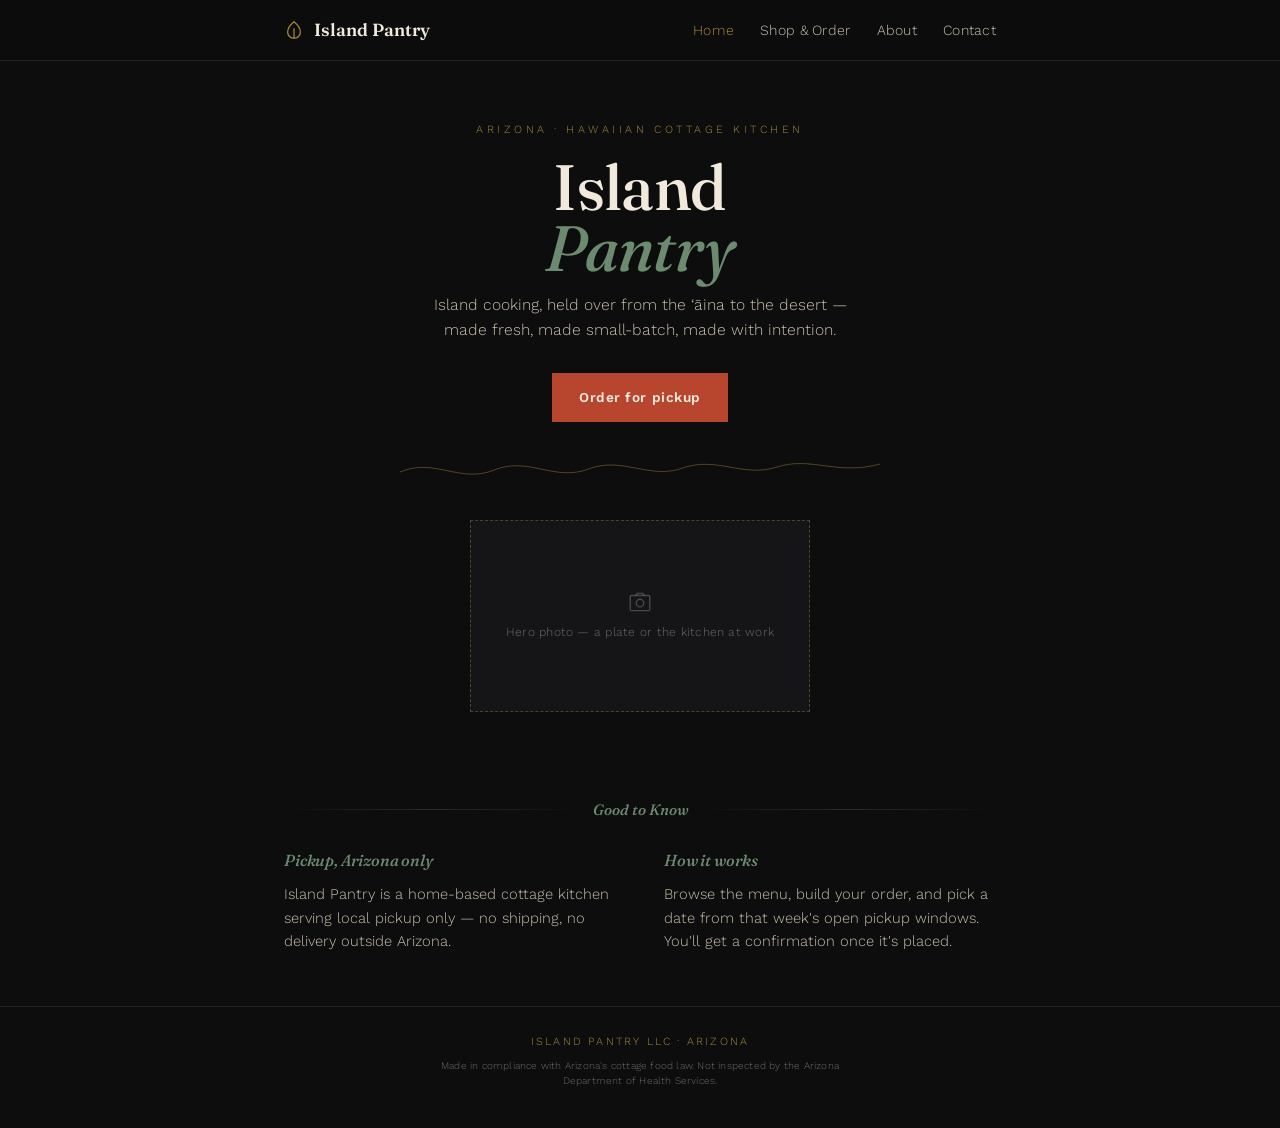
<file: index.html>
<!DOCTYPE html>
<html lang="en">
<head>
<meta charset="UTF-8">
<meta name="viewport" content="width=device-width, initial-scale=1.0">
<title>Island Pantry — Hawaiian Cottage Kitchen, Arizona</title>
<link rel="preconnect" href="https://fonts.googleapis.com">
<link rel="preconnect" href="https://fonts.gstatic.com" crossorigin>
<link href="https://fonts.googleapis.com/css2?family=Fraunces:ital,opsz,wght@0,9..144,400;0,9..144,500;0,9..144,600;1,9..144,500&family=Work+Sans:wght@300;400;500;600;700&display=swap" rel="stylesheet">
<link rel="stylesheet" href="/assets/style.css">
</head>
<body>

<div class="nav">
  <div class="wrap">
    <a class="brand" href="/">
      <svg width="20" height="20" viewBox="0 0 22 22" fill="none">
        <path d="M11 2C6 6 4 10 4 13.5C4 17.09 7.13 20 11 20C14.87 20 18 17.09 18 13.5C18 10 16 6 11 2Z" stroke="#a6873a" stroke-width="1.4"/>
        <path d="M11 20V9" stroke="#a6873a" stroke-width="1.4"/>
      </svg>
      Island Pantry
    </a>
    <div class="nav-links">
      <a href="/" class="current">Home</a>
      <a href="/shop.html">Shop &amp; Order</a>
      <a href="/about.html">About</a>
      <a href="/contact.html">Contact</a>
    </div>
  </div>
</div>

<header class="hero">
  <div class="wrap">
    <div class="eyebrow">Arizona · Hawaiian Cottage Kitchen</div>
    <h1>Island<br><em>Pantry</em></h1>
    <p class="lede">Island cooking, held over from the ‘āina to the desert — made fresh, made small-batch, made with intention.</p>
    <div class="actions">
      <a href="/shop.html" class="btn btn-primary">Order for pickup</a>
    </div>
    <svg class="contour" viewBox="0 0 560 34" preserveAspectRatio="none">
      <path d="M0,20 C40,5 70,32 110,18 C150,4 180,30 220,17 C260,4 290,28 330,16 C370,4 400,26 440,15 C480,4 510,24 560,12"
        fill="none" stroke="#a6873a" stroke-width="1" stroke-linecap="round" opacity="0.55"/>
    </svg>
    <div class="photo-slot photo-slot--hero">
      <svg width="26" height="26" viewBox="0 0 24 24" fill="none"><rect x="3" y="6" width="18" height="14" rx="1" stroke="currentColor" stroke-width="1.3"/><path d="M8 6l1.5-2h5L16 6" stroke="currentColor" stroke-width="1.3"/><circle cx="12" cy="13" r="3.5" stroke="currentColor" stroke-width="1.3"/></svg>
      <span>Hero photo — a plate or the kitchen at work</span>
    </div>
  </div>
</header>

<section>
  <div class="wrap">
    <div class="section-label"><span>Good to Know</span></div>
    <div class="two-col">
      <div>
        <h3>Pickup, Arizona only</h3>
        <p>Island Pantry is a home-based cottage kitchen serving local pickup only — no shipping, no delivery outside Arizona.</p>
      </div>
      <div>
        <h3>How it works</h3>
        <p>Browse the menu, build your order, and pick a date from that week's open pickup windows. You'll get a confirmation once it's placed.</p>
      </div>
    </div>
  </div>
</section>

<footer>
  <div class="wrap">
    <div class="handle">Island Pantry LLC · Arizona</div>
    <div class="legal">Made in compliance with Arizona's cottage food law. Not inspected by the Arizona Department of Health Services.</div>
  </div>
</footer>

</body>
</html>
</file>
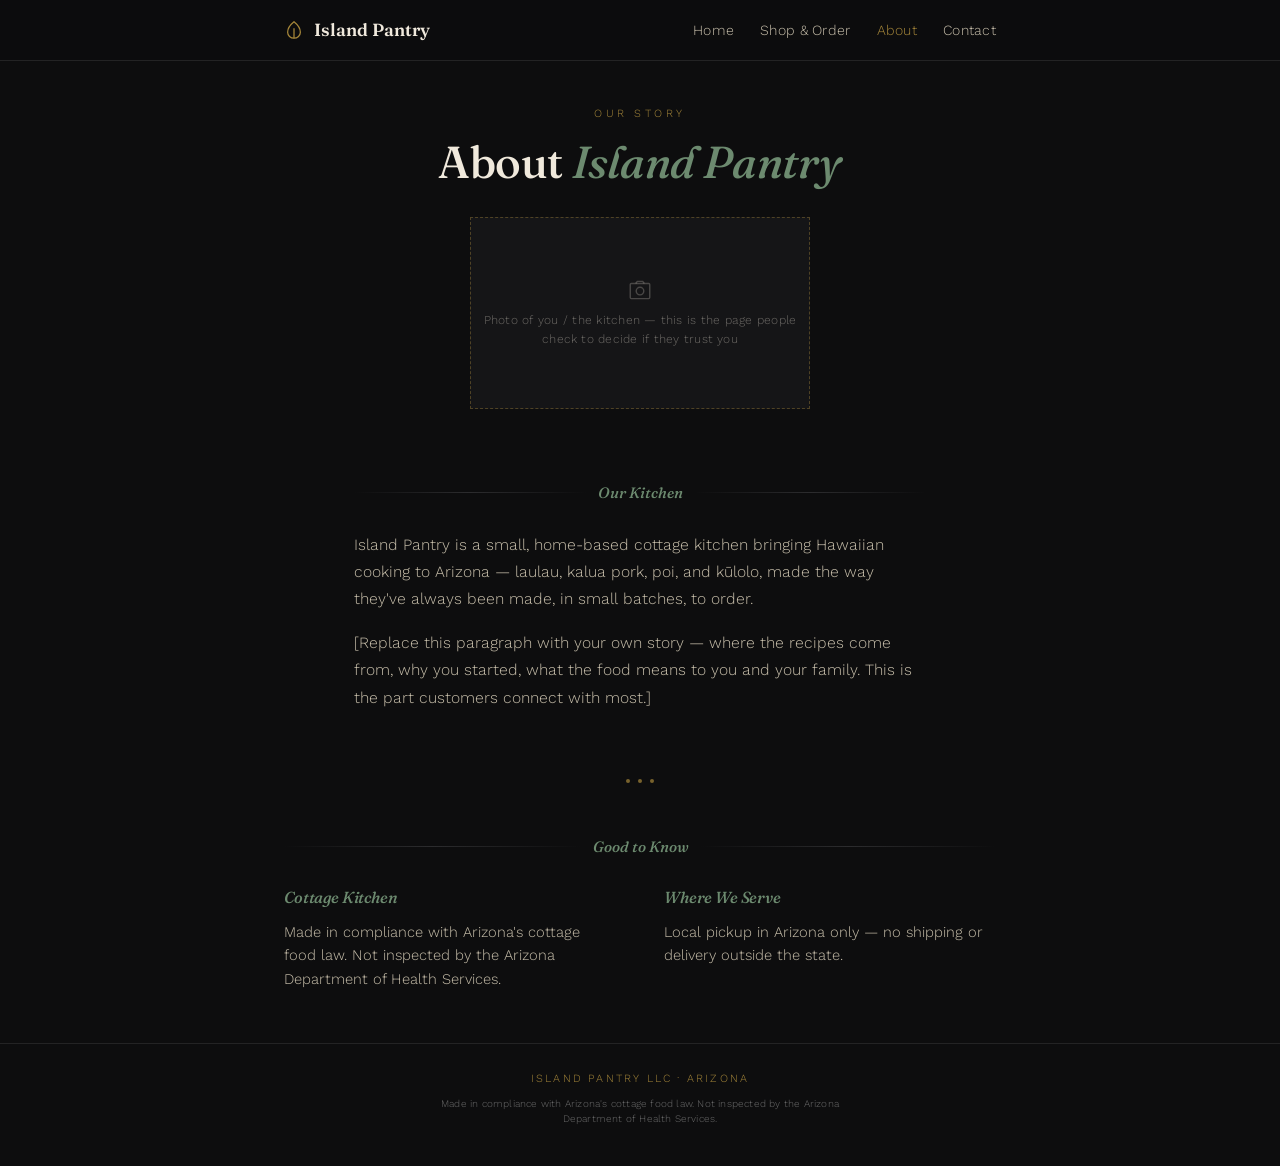
<file: about.html>
<!DOCTYPE html>
<html lang="en">
<head>
<meta charset="UTF-8">
<meta name="viewport" content="width=device-width, initial-scale=1.0">
<title>About — Island Pantry</title>
<link rel="preconnect" href="https://fonts.googleapis.com">
<link rel="preconnect" href="https://fonts.gstatic.com" crossorigin>
<link href="https://fonts.googleapis.com/css2?family=Fraunces:ital,opsz,wght@0,9..144,400;0,9..144,500;0,9..144,600;1,9..144,500&family=Work+Sans:wght@300;400;500;600;700&display=swap" rel="stylesheet">
<link rel="stylesheet" href="/assets/style.css">
</head>
<body>

<div class="nav">
  <div class="wrap">
    <a class="brand" href="/">
      <svg width="20" height="20" viewBox="0 0 22 22" fill="none">
        <path d="M11 2C6 6 4 10 4 13.5C4 17.09 7.13 20 11 20C14.87 20 18 17.09 18 13.5C18 10 16 6 11 2Z" stroke="#a6873a" stroke-width="1.4"/>
        <path d="M11 20V9" stroke="#a6873a" stroke-width="1.4"/>
      </svg>
      Island Pantry
    </a>
    <div class="nav-links">
      <a href="/">Home</a>
      <a href="/shop.html">Shop &amp; Order</a>
      <a href="/about.html" class="current">About</a>
      <a href="/contact.html">Contact</a>
    </div>
  </div>
</div>

<header class="hero" style="padding:44px 0 20px;">
  <div class="wrap">
    <div class="eyebrow">Our Story</div>
    <h1 style="font-size:clamp(2rem,6vw,2.8rem);">About <em>Island Pantry</em></h1>
    <div class="photo-slot photo-slot--hero">
      <svg width="26" height="26" viewBox="0 0 24 24" fill="none"><rect x="3" y="6" width="18" height="14" rx="1" stroke="currentColor" stroke-width="1.3"/><path d="M8 6l1.5-2h5L16 6" stroke="currentColor" stroke-width="1.3"/><circle cx="12" cy="13" r="3.5" stroke="currentColor" stroke-width="1.3"/></svg>
      <span>Photo of you / the kitchen — this is the page people check to decide if they trust you</span>
    </div>
  </div>
</header>

<section>
  <div class="wrap" style="max-width:620px;">
    <div class="section-label"><span>Our Kitchen</span></div>
    <p style="color:var(--cream-dim); font-size:0.98rem; line-height:1.75;">
      Island Pantry is a small, home-based cottage kitchen bringing Hawaiian cooking to Arizona — laulau, kalua pork, poi, and kūlolo, made the way they've always been made, in small batches, to order.
    </p>
    <p style="color:var(--cream-dim); font-size:0.98rem; line-height:1.75; margin-top:16px;">
      <em style="color:var(--cream-dim); font-style:normal;">[Replace this paragraph with your own story — where the recipes come from, why you started, what the food means to you and your family. This is the part customers connect with most.]</em>
    </p>
  </div>
</section>

<div class="wrap"><div class="divider-row"><span></span><span></span><span></span></div></div>

<section>
  <div class="wrap">
    <div class="section-label"><span>Good to Know</span></div>
    <div class="two-col">
      <div>
        <h3>Cottage Kitchen</h3>
        <p>Made in compliance with Arizona's cottage food law. Not inspected by the Arizona Department of Health Services.</p>
      </div>
      <div>
        <h3>Where We Serve</h3>
        <p>Local pickup in Arizona only — no shipping or delivery outside the state.</p>
      </div>
    </div>
  </div>
</section>

<footer>
  <div class="wrap">
    <div class="handle">Island Pantry LLC · Arizona</div>
    <div class="legal">Made in compliance with Arizona's cottage food law. Not inspected by the Arizona Department of Health Services.</div>
  </div>
</footer>

</body>
</html>
</file>
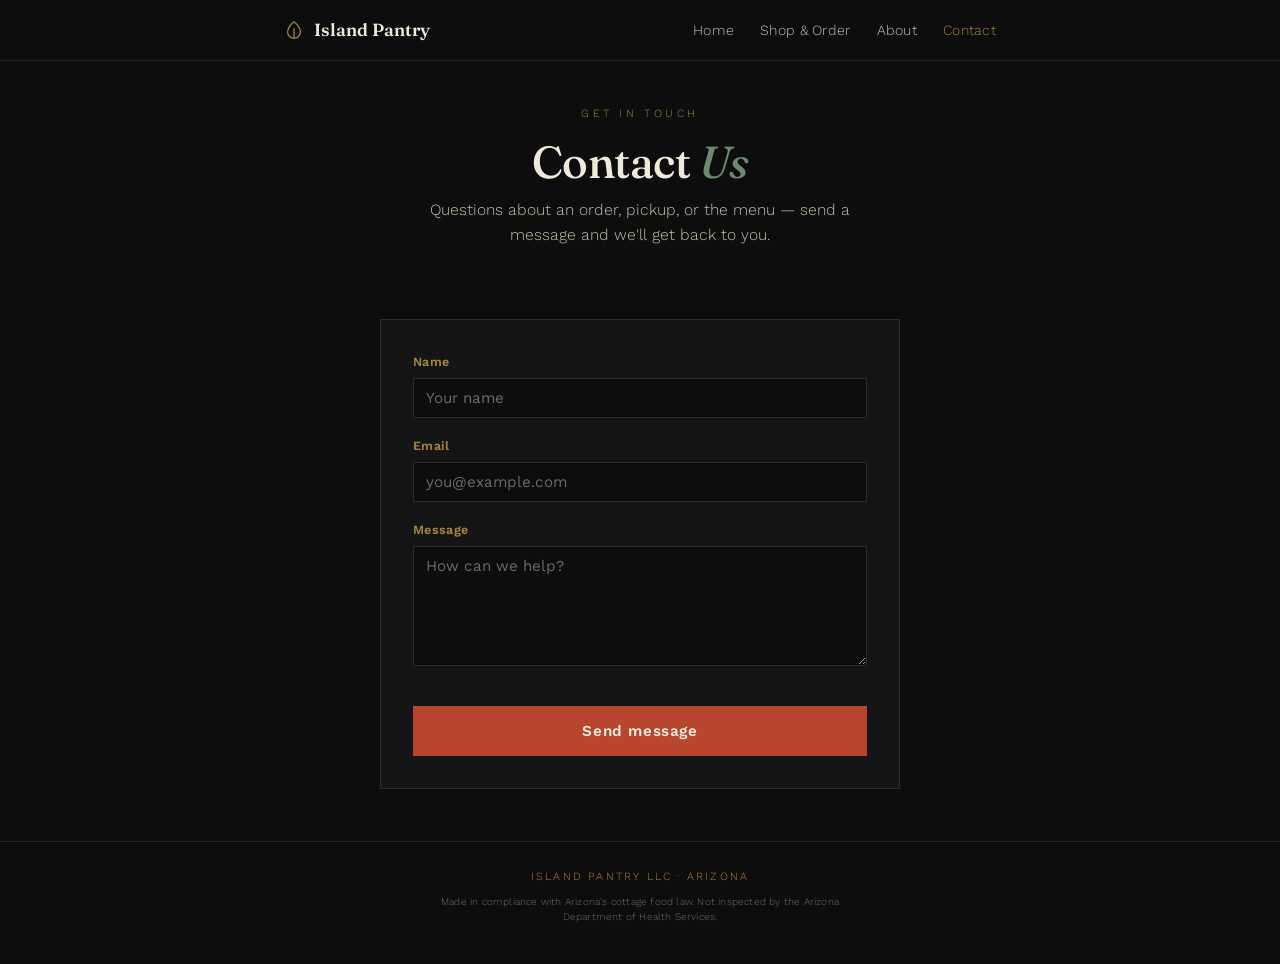
<file: contact.html>
<!DOCTYPE html>
<html lang="en">
<head>
<meta charset="UTF-8">
<meta name="viewport" content="width=device-width, initial-scale=1.0">
<title>Contact — Island Pantry</title>
<link rel="preconnect" href="https://fonts.googleapis.com">
<link rel="preconnect" href="https://fonts.gstatic.com" crossorigin>
<link href="https://fonts.googleapis.com/css2?family=Fraunces:ital,opsz,wght@0,9..144,400;0,9..144,500;0,9..144,600;1,9..144,500&family=Work+Sans:wght@300;400;500;600;700&display=swap" rel="stylesheet">
<link rel="stylesheet" href="/assets/style.css">
</head>
<body>

<div class="nav">
  <div class="wrap">
    <a class="brand" href="/">
      <svg width="20" height="20" viewBox="0 0 22 22" fill="none">
        <path d="M11 2C6 6 4 10 4 13.5C4 17.09 7.13 20 11 20C14.87 20 18 17.09 18 13.5C18 10 16 6 11 2Z" stroke="#a6873a" stroke-width="1.4"/>
        <path d="M11 20V9" stroke="#a6873a" stroke-width="1.4"/>
      </svg>
      Island Pantry
    </a>
    <div class="nav-links">
      <a href="/">Home</a>
      <a href="/shop.html">Shop &amp; Order</a>
      <a href="/about.html">About</a>
      <a href="/contact.html" class="current">Contact</a>
    </div>
  </div>
</div>

<header class="hero" style="padding:44px 0 20px;">
  <div class="wrap">
    <div class="eyebrow">Get In Touch</div>
    <h1 style="font-size:clamp(2rem,6vw,2.8rem);">Contact <em>Us</em></h1>
    <p class="lede">Questions about an order, pickup, or the menu — send a message and we'll get back to you.</p>
  </div>
</header>

<section>
  <div class="wrap">
    <form id="contactForm" name="contact" method="POST" data-netlify="true" netlify-honeypot="bot-field-contact" class="ticket" style="max-width:520px; margin:0 auto;">
      <input type="hidden" name="form-name" value="contact">
      <p style="position:absolute; left:-9999px;">
        <label>Don't fill this out if you're human: <input name="bot-field-contact"></label>
      </p>

      <div class="field-row">
        <div class="field">
          <label for="contactName">Name</label>
          <input type="text" id="contactName" name="name" placeholder="Your name" required>
        </div>
      </div>
      <div class="field-row">
        <div class="field">
          <label for="contactEmail">Email</label>
          <input type="email" id="contactEmail" name="email" placeholder="you@example.com" required>
        </div>
      </div>
      <div class="field-row">
        <div class="field">
          <label for="contactMessage">Message</label>
          <textarea id="contactMessage" name="message" placeholder="How can we help?" required style="min-height:120px;"></textarea>
        </div>
      </div>

      <button type="submit" class="btn btn-primary" id="contactSubmitBtn">Send message</button>
      <div id="contactMsg"></div>
    </form>
  </div>
</section>

<footer>
  <div class="wrap">
    <div class="handle">Island Pantry LLC · Arizona</div>
    <div class="legal">Made in compliance with Arizona's cottage food law. Not inspected by the Arizona Department of Health Services.</div>
  </div>
</footer>

<script>
  const cForm = document.getElementById('contactForm');
  const cMsg = document.getElementById('contactMsg');

  cForm.addEventListener('submit', function(e) {
    e.preventDefault();
    const btn = document.getElementById('contactSubmitBtn');
    btn.disabled = true;
    btn.textContent = 'Sending…';

    const encoded = new URLSearchParams(new FormData(cForm)).toString();

    fetch('/', {
      method: 'POST',
      headers: { 'Content-Type': 'application/x-www-form-urlencoded' },
      body: encoded,
    })
      .then(() => {
        cMsg.textContent = "Message sent — we'll get back to you soon.";
        cMsg.className = 'show';
        cForm.reset();
        btn.textContent = 'Send message';
        btn.disabled = false;
      })
      .catch(() => {
        cMsg.textContent = 'Something went wrong — please try again.';
        cMsg.className = 'show error';
        btn.textContent = 'Send message';
        btn.disabled = false;
      });
  });
</script>

</body>
</html>
</file>
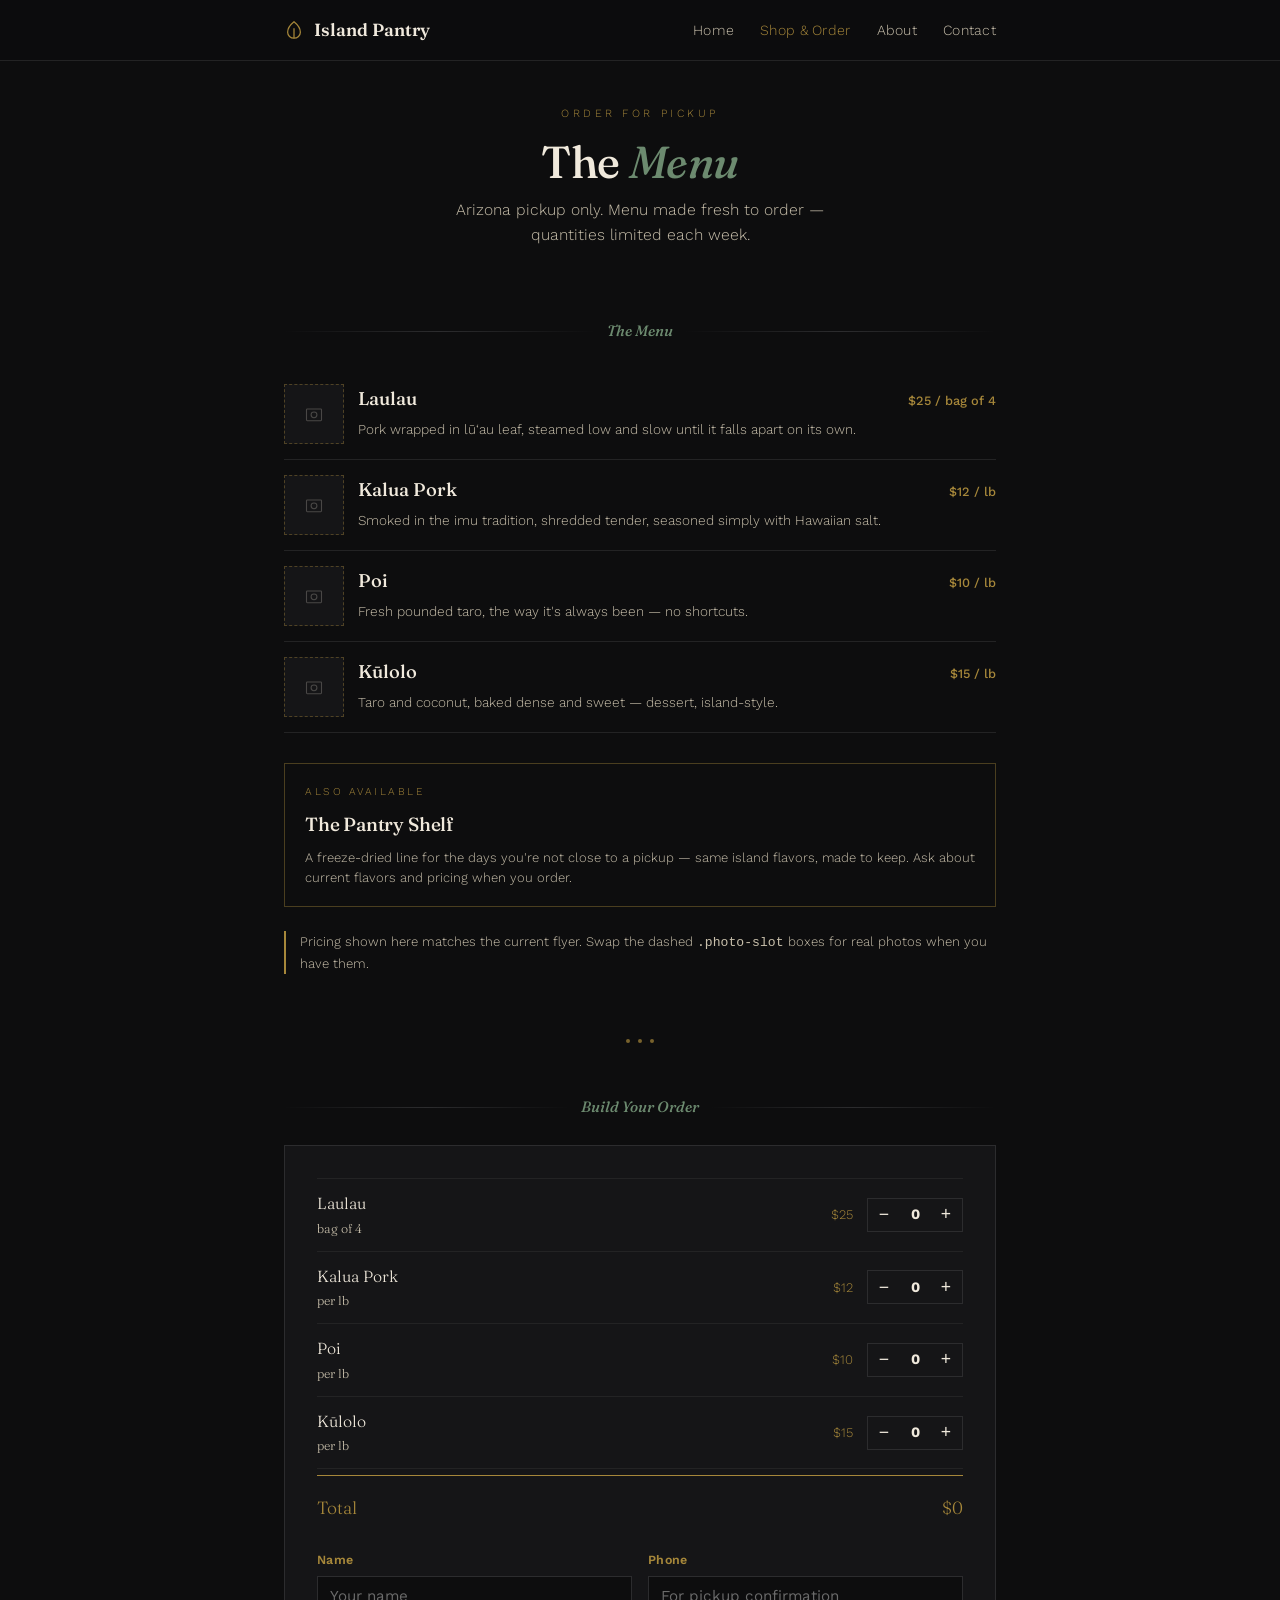
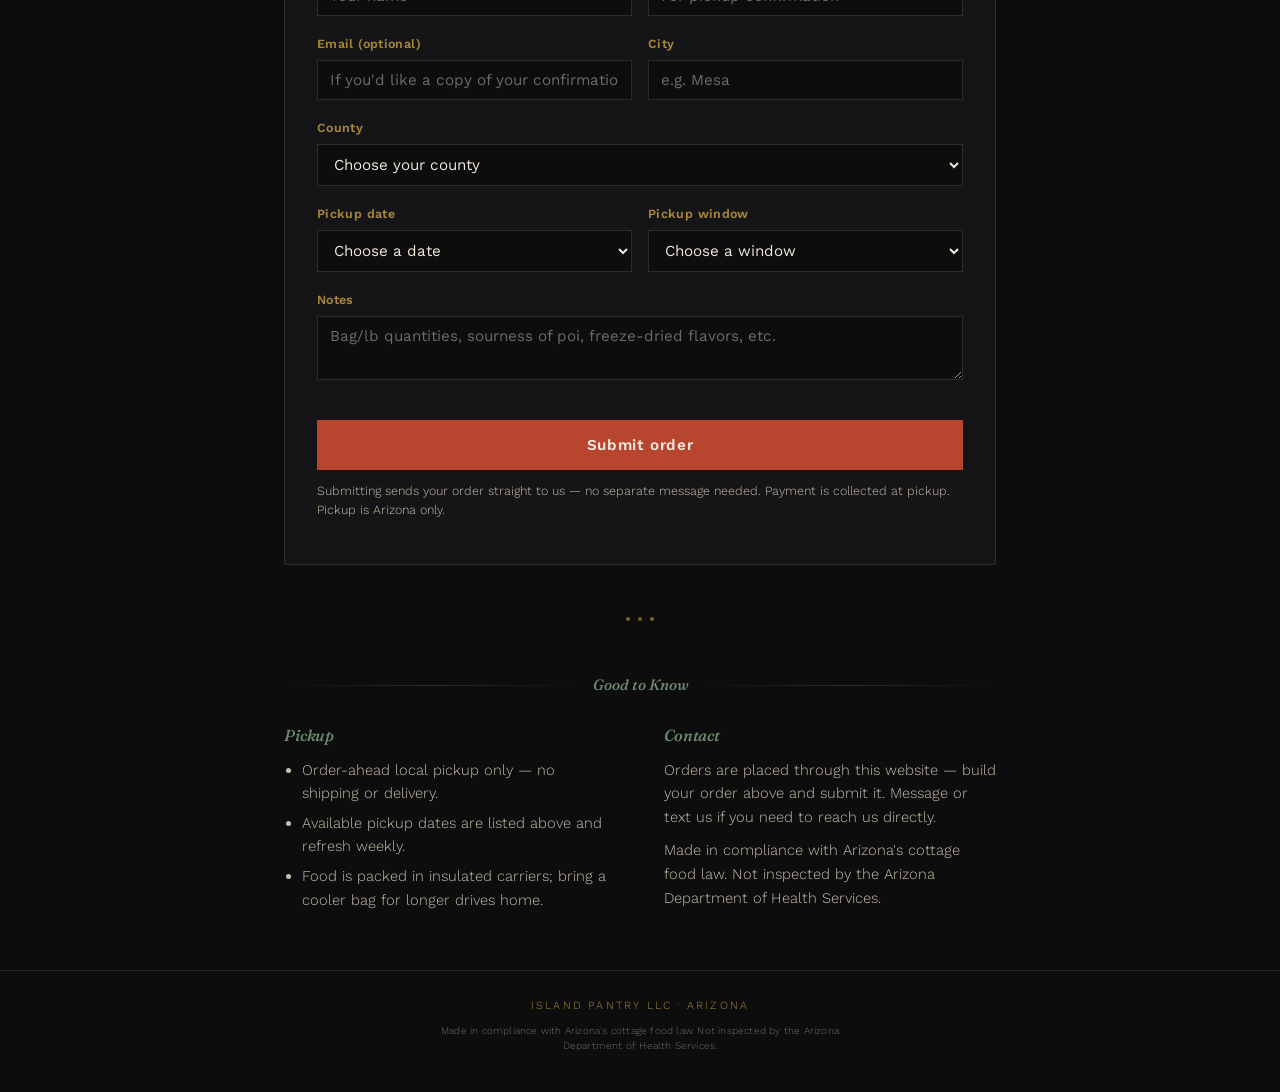
<file: shop.html>
<!DOCTYPE html>
<html lang="en">
<head>
<meta charset="UTF-8">
<meta name="viewport" content="width=device-width, initial-scale=1.0">
<title>Order — Island Pantry</title>
<link rel="preconnect" href="https://fonts.googleapis.com">
<link rel="preconnect" href="https://fonts.gstatic.com" crossorigin>
<link href="https://fonts.googleapis.com/css2?family=Fraunces:ital,opsz,wght@0,9..144,400;0,9..144,500;0,9..144,600;1,9..144,500&family=Work+Sans:wght@300;400;500;600;700&display=swap" rel="stylesheet">
<link rel="stylesheet" href="/assets/style.css">
</head>
<body>

<div class="nav">
  <div class="wrap">
    <a class="brand" href="/">
      <svg width="20" height="20" viewBox="0 0 22 22" fill="none">
        <path d="M11 2C6 6 4 10 4 13.5C4 17.09 7.13 20 11 20C14.87 20 18 17.09 18 13.5C18 10 16 6 11 2Z" stroke="#a6873a" stroke-width="1.4"/>
        <path d="M11 20V9" stroke="#a6873a" stroke-width="1.4"/>
      </svg>
      Island Pantry
    </a>
    <div class="nav-links">
      <a href="/">Home</a>
      <a href="/shop.html" class="current">Shop &amp; Order</a>
      <a href="/about.html">About</a>
      <a href="/contact.html">Contact</a>
    </div>
  </div>
</div>

<header class="hero" style="padding:44px 0 20px;">
  <div class="wrap">
    <div class="eyebrow">Order for Pickup</div>
    <h1 style="font-size:clamp(2rem,6vw,2.8rem);">The <em>Menu</em></h1>
    <p class="lede">Arizona pickup only. Menu made fresh to order — quantities limited each week.</p>
  </div>
</header>

<section id="menu">
  <div class="wrap">
    <div class="section-label"><span>The Menu</span></div>

    <div class="menu-item">
      <div class="photo-slot photo-slot--item">
        <svg viewBox="0 0 24 24" fill="none"><rect x="3" y="6" width="18" height="14" rx="1" stroke="currentColor" stroke-width="1.3"/><circle cx="12" cy="13" r="3.5" stroke="currentColor" stroke-width="1.3"/></svg>
      </div>
      <div class="menu-item-body">
        <div class="row"><span class="name">Laulau</span><span class="price">$25 / bag of 4</span></div>
        <div class="desc">Pork wrapped in lū‘au leaf, steamed low and slow until it falls apart on its own.</div>
      </div>
    </div>
    <div class="menu-item">
      <div class="photo-slot photo-slot--item">
        <svg viewBox="0 0 24 24" fill="none"><rect x="3" y="6" width="18" height="14" rx="1" stroke="currentColor" stroke-width="1.3"/><circle cx="12" cy="13" r="3.5" stroke="currentColor" stroke-width="1.3"/></svg>
      </div>
      <div class="menu-item-body">
        <div class="row"><span class="name">Kalua Pork</span><span class="price">$12 / lb</span></div>
        <div class="desc">Smoked in the imu tradition, shredded tender, seasoned simply with Hawaiian salt.</div>
      </div>
    </div>
    <div class="menu-item">
      <div class="photo-slot photo-slot--item">
        <svg viewBox="0 0 24 24" fill="none"><rect x="3" y="6" width="18" height="14" rx="1" stroke="currentColor" stroke-width="1.3"/><circle cx="12" cy="13" r="3.5" stroke="currentColor" stroke-width="1.3"/></svg>
      </div>
      <div class="menu-item-body">
        <div class="row"><span class="name">Poi</span><span class="price">$10 / lb</span></div>
        <div class="desc">Fresh pounded taro, the way it's always been — no shortcuts.</div>
      </div>
    </div>
    <div class="menu-item">
      <div class="photo-slot photo-slot--item">
        <svg viewBox="0 0 24 24" fill="none"><rect x="3" y="6" width="18" height="14" rx="1" stroke="currentColor" stroke-width="1.3"/><circle cx="12" cy="13" r="3.5" stroke="currentColor" stroke-width="1.3"/></svg>
      </div>
      <div class="menu-item-body">
        <div class="row"><span class="name">Kūlolo</span><span class="price">$15 / lb</span></div>
        <div class="desc">Taro and coconut, baked dense and sweet — dessert, island-style.</div>
      </div>
    </div>

    <div class="pantry-shelf">
      <div class="kicker">Also available</div>
      <h3>The Pantry Shelf</h3>
      <p>A freeze-dried line for the days you're not close to a pickup — same island flavors, made to keep. Ask about current flavors and pricing when you order.</p>
    </div>

    <p class="menu-note">Pricing shown here matches the current flyer. Swap the dashed <code>.photo-slot</code> boxes for real photos when you have them.</p>
  </div>
</section>

<div class="wrap"><div class="divider-row"><span></span><span></span><span></span></div></div>

<section id="order">
  <div class="wrap">
    <div class="section-label"><span>Build Your Order</span></div>

    <form id="orderForm" name="order" method="POST" data-netlify="true" netlify-honeypot="bot-field" class="ticket">
      <input type="hidden" name="form-name" value="order">
      <p style="position:absolute; left:-9999px;">
        <label>Don't fill this out if you're human: <input name="bot-field"></label>
      </p>

      <div id="orderLines"></div>
      <div class="summary-line"><span>Total</span><span id="totalPrice">$0</span></div>

      <div class="field-row" style="margin-top:28px;">
        <div class="field">
          <label for="custName">Name</label>
          <input type="text" id="custName" name="name" placeholder="Your name" required>
        </div>
        <div class="field">
          <label for="custPhone">Phone</label>
          <input type="tel" id="custPhone" name="phone" placeholder="For pickup confirmation" required>
        </div>
      </div>
      <div class="field-row">
        <div class="field">
          <label for="custEmail">Email (optional)</label>
          <input type="email" id="custEmail" name="email" placeholder="If you'd like a copy of your confirmation">
        </div>
        <div class="field">
          <label for="custCity">City</label>
          <input type="text" id="custCity" name="city" placeholder="e.g. Mesa" required>
        </div>
      </div>
      <div class="field-row">
        <div class="field">
          <label for="custCounty">County</label>
          <select id="custCounty" name="county" required>
            <option value="" disabled selected>Choose your county</option>
            <option>Apache</option>
            <option>Cochise</option>
            <option>Coconino</option>
            <option>Gila</option>
            <option>Graham</option>
            <option>Greenlee</option>
            <option>La Paz</option>
            <option>Maricopa</option>
            <option>Mohave</option>
            <option>Navajo</option>
            <option>Pima</option>
            <option>Pinal</option>
            <option>Santa Cruz</option>
            <option>Yavapai</option>
            <option>Yuma</option>
          </select>
        </div>
      </div>
      <div class="field-row">
        <div class="field">
          <label for="pickupDate">Pickup date</label>
          <select id="pickupDate" name="pickup_date" required>
            <option value="" disabled selected>Choose a date</option>
          </select>
        </div>
        <div class="field">
          <label for="pickupTime">Pickup window</label>
          <select id="pickupTime" name="pickup_time" required>
            <option value="" disabled selected>Choose a window</option>
            <option value="10:00 AM – 12:00 PM">10:00 AM – 12:00 PM</option>
            <option value="12:00 PM – 2:00 PM">12:00 PM – 2:00 PM</option>
            <option value="2:00 PM – 4:00 PM">2:00 PM – 4:00 PM</option>
          </select>
        </div>
      </div>
      <div class="field-row">
        <div class="field">
          <label for="notes">Notes</label>
          <textarea id="notes" name="notes" placeholder="Bag/lb quantities, sourness of poi, freeze-dried flavors, etc."></textarea>
        </div>
      </div>

      <input type="hidden" name="order_summary" id="orderSummaryField">
      <input type="hidden" name="order_total" id="orderTotalField">

      <button type="submit" class="btn btn-primary" id="submitBtn">Submit order</button>
      <p class="fine">Submitting sends your order straight to us — no separate message needed. Payment is collected at pickup. Pickup is Arizona only.</p>

      <div id="formMsg"></div>
    </form>
  </div>
</section>

<div class="wrap"><div class="divider-row"><span></span><span></span><span></span></div></div>

<section id="pickup">
  <div class="wrap">
    <div class="section-label"><span>Good to Know</span></div>
    <div class="two-col">
      <div>
        <h3>Pickup</h3>
        <ul>
          <li>Order-ahead local pickup only — no shipping or delivery.</li>
          <li>Available pickup dates are listed above and refresh weekly.</li>
          <li>Food is packed in insulated carriers; bring a cooler bag for longer drives home.</li>
        </ul>
      </div>
      <div>
        <h3>Contact</h3>
        <p>Orders are placed through this website — build your order above and submit it. Message or text us if you need to reach us directly.</p>
        <p style="margin-top:10px;">Made in compliance with Arizona's cottage food law. Not inspected by the Arizona Department of Health Services.</p>
      </div>
    </div>
  </div>
</section>

<footer>
  <div class="wrap">
    <div class="handle">Island Pantry LLC · Arizona</div>
    <div class="legal">Made in compliance with Arizona's cottage food law. Not inspected by the Arizona Department of Health Services.</div>
  </div>
</footer>

<script>
  /* ---------------------------------------------------------------
     WEEKLY PICKUP DATES
     Update this list each week with the actual dates you're offering.
     Format: {label shown to customer, value stored in order}
  ----------------------------------------------------------------*/
  const AVAILABLE_PICKUP_DATES = [
    "Sat, Sep 12",
    "Sat, Sep 19",
    "Sat, Sep 26",
  ];

  const dateSelect = document.getElementById('pickupDate');
  AVAILABLE_PICKUP_DATES.forEach(d => {
    const opt = document.createElement('option');
    opt.value = d;
    opt.textContent = d;
    dateSelect.appendChild(opt);
  });

  const items = [
    {id:'laulau', name:'Laulau', unit:'bag of 4', price:25},
    {id:'kalua', name:'Kalua Pork', unit:'per lb', price:12},
    {id:'poi', name:'Poi', unit:'per lb', price:10},
    {id:'kulolo', name:'Kūlolo', unit:'per lb', price:15},
  ];
  const qty = {};
  items.forEach(i => qty[i.id] = 0);

  const linesEl = document.getElementById('orderLines');
  items.forEach(i => {
    const row = document.createElement('div');
    row.className = 'order-line';
    row.innerHTML = `
      <span class="oname">${i.name}<span class="ounit">${i.unit}</span></span>
      <span class="oprice">$${i.price}</span>
      <div class="stepper">
        <button type="button" onclick="changeQty('${i.id}', -1)">−</button>
        <span class="qty" id="qty-${i.id}">0</span>
        <button type="button" onclick="changeQty('${i.id}', 1)">+</button>
      </div>
    `;
    linesEl.appendChild(row);
  });

  function changeQty(id, delta) {
    qty[id] = Math.max(0, qty[id] + delta);
    document.getElementById('qty-' + id).textContent = qty[id];
    updateTotal();
  }

  function currentTotal() {
    let total = 0;
    items.forEach(i => total += qty[i.id] * i.price);
    return total;
  }

  function updateTotal() {
    document.getElementById('totalPrice').textContent = '$' + currentTotal();
  }

  function buildSummary() {
    let lines = items.filter(i => qty[i.id] > 0)
      .map(i => `${qty[i.id]} × ${i.name} (${i.unit}) — $${qty[i.id] * i.price}`)
      .join('\n');
    if (!lines) lines = '(no items selected)';
    return lines;
  }

  const form = document.getElementById('orderForm');
  const msgBox = document.getElementById('formMsg');

  form.addEventListener('submit', function(e) {
    e.preventDefault();

    if (currentTotal() === 0) {
      msgBox.textContent = 'Add at least one item before submitting.';
      msgBox.className = 'show error';
      return;
    }

    document.getElementById('orderSummaryField').value = buildSummary();
    document.getElementById('orderTotalField').value = '$' + currentTotal();

    const submitBtn = document.getElementById('submitBtn');
    submitBtn.disabled = true;
    submitBtn.textContent = 'Sending…';

    const formData = new FormData(form);
    const encoded = new URLSearchParams(formData).toString();

    fetch('/', {
      method: 'POST',
      headers: { 'Content-Type': 'application/x-www-form-urlencoded' },
      body: encoded,
    })
      .then(() => {
        msgBox.textContent = "Order sent — we'll confirm your pickup window shortly.";
        msgBox.className = 'show';
        form.reset();
        items.forEach(i => qty[i.id] = 0);
        document.querySelectorAll('.qty').forEach(el => el.textContent = '0');
        updateTotal();
        submitBtn.textContent = 'Submit order';
        submitBtn.disabled = false;
      })
      .catch(() => {
        msgBox.textContent = "Something went wrong sending your order — please text or message us directly.";
        msgBox.className = 'show error';
        submitBtn.textContent = 'Submit order';
        submitBtn.disabled = false;
      });
  });
</script>

</body>
</html>
</file>
<file: assets/style.css>
:root{
  --bg:#0d0d0e;
  --panel:#151517;
  --line:#2c2c2e;
  --line-soft:#232324;
  --gold:#a6873a;
  --cream:#f0e9dc;
  --cream-dim:#c9c0ac;
  --ti:#425c46;
  --ti-light:#6c8a6f;
  --lava:#b8452e;
  --max:760px;
}
*{box-sizing:border-box;}
html{scroll-behavior:smooth;}
body{
  margin:0;
  background:var(--bg);
  color:var(--cream);
  font-family:'Work Sans', sans-serif;
  font-weight:300;
  font-size:16px;
  line-height:1.6;
}
h1,h2,h3,.display{
  font-family:'Fraunces', serif;
  font-weight:500;
  letter-spacing:-0.01em;
  margin:0;
  color:var(--cream);
}
em{font-style:italic; color:var(--ti-light);}
.wrap{max-width:var(--max); margin:0 auto; padding:0 24px;}
a{color:inherit;}

.nav{
  position:sticky; top:0; z-index:20;
  background:rgba(13,13,14,0.9);
  backdrop-filter:blur(6px);
  border-bottom:1px solid var(--line-soft);
}
.nav .wrap{
  display:flex; align-items:center; justify-content:space-between;
  padding:16px 24px;
}
.brand{
  font-family:'Fraunces', serif; font-size:1.1rem; font-weight:600;
  display:flex; align-items:center; gap:10px; text-decoration:none;
}
.brand svg{flex:none;}
.nav-links{display:flex; gap:26px; font-size:0.88rem; letter-spacing:0.02em;}
.nav-links a{text-decoration:none; color:var(--cream-dim); transition:color .15s;}
.nav-links a:hover{color:var(--gold);}
.nav-links a.current{color:var(--gold);}

.hero{padding:60px 0 34px; text-align:center;}
.eyebrow{
  font-size:11px; letter-spacing:0.32em; text-transform:uppercase;
  color:var(--gold); text-align:center; margin-bottom:18px;
}
.hero h1{
  font-size:clamp(2.6rem, 8vw, 4rem);
  line-height:0.95;
}
.hero .lede{
  max-width:420px; margin:14px auto 0; font-size:0.98rem;
  font-weight:300; color:var(--cream-dim);
}
.hero .actions{margin-top:30px; display:flex; gap:14px; flex-wrap:wrap; justify-content:center;}
.contour{width:100%; max-width:480px; height:34px; margin:30px auto 0; display:block; opacity:0.9;}

.btn{
  display:inline-block;
  padding:13px 26px;
  font-family:'Work Sans', sans-serif;
  font-weight:600; font-size:0.85rem;
  letter-spacing:0.04em;
  text-decoration:none; cursor:pointer;
  border:1px solid transparent;
  background:none;
}
.btn-primary{background:var(--lava); color:var(--cream);}
.btn-primary:hover{background:#9c3a25;}
.btn-ghost{border-color:var(--gold); color:var(--gold);}
.btn-ghost:hover{background:var(--gold); color:var(--bg);}

.photo-slot{
  position:relative;
  background:var(--panel);
  border:1px dashed rgba(166,135,58,0.4);
  display:flex; align-items:center; justify-content:center;
  flex-direction:column; gap:8px;
  color:rgba(240,233,220,0.4);
  text-align:center;
}
.photo-slot svg{opacity:0.6;}
.photo-slot span{font-size:0.75rem; letter-spacing:0.02em;}
.photo-slot--hero{
  max-width:340px; aspect-ratio:16/9; width:100%; margin:34px auto 0;
}
.photo-slot--item{
  flex:none; width:60px; height:60px; align-self:flex-start;
}
.photo-slot--item svg{width:20px; height:20px;}
.photo-slot--item span{display:none;}

section{padding:52px 0;}
.section-label{
  display:flex; align-items:center; gap:12px; margin:0 0 26px;
}
.section-label span{
  font-family:'Fraunces', serif; font-style:italic; font-weight:500;
  font-size:15px; color:var(--ti-light); white-space:nowrap;
}
.section-label::before,.section-label::after{
  content:""; height:1px; flex:1;
  background:linear-gradient(90deg, transparent, var(--line), transparent);
}
.divider-row{display:flex; justify-content:center; gap:8px; margin:0;}
.divider-row span{width:4px; height:4px; background:var(--gold); border-radius:50%; opacity:0.7;}

.menu-item{
  display:flex; align-items:flex-start; gap:14px;
  padding:15px 0;
  border-bottom:1px solid var(--line-soft);
}
.menu-item:first-of-type{border-top:1px solid var(--line-soft);}
.menu-item-body{flex:1;}
.menu-item .row{display:flex; justify-content:space-between; align-items:baseline; gap:12px;}
.menu-item .name{font-family:'Fraunces', serif; font-size:1.15rem; font-weight:500;}
.menu-item .price{font-size:0.8rem; font-weight:500; color:var(--gold); white-space:nowrap;}
.menu-item .desc{font-size:0.85rem; font-weight:300; color:var(--cream-dim); line-height:1.55; margin-top:5px;}

.pantry-shelf{
  margin-top:30px; border:1px solid rgba(166,135,58,0.4); padding:20px 20px 18px;
}
.pantry-shelf .kicker{
  font-size:10.5px; letter-spacing:0.24em; text-transform:uppercase; color:var(--gold); margin-bottom:8px;
}
.pantry-shelf h3{font-size:19px; margin:0 0 8px;}
.pantry-shelf p{font-size:13px; font-weight:300; color:var(--cream-dim); line-height:1.55; margin:0;}

.menu-note{
  margin-top:24px; font-size:0.82rem; color:var(--cream-dim);
  border-left:2px solid var(--gold); padding-left:14px;
}

.ticket{background:var(--panel); border:1px solid var(--line); padding:32px;}
.field-row{display:flex; gap:16px; flex-wrap:wrap; margin-bottom:18px;}
.field{flex:1 1 220px; display:flex; flex-direction:column; gap:6px;}
label{font-size:0.78rem; font-weight:600; letter-spacing:0.03em; color:var(--gold);}
input[type=text], input[type=tel], input[type=email], select, textarea{
  font-family:'Work Sans', sans-serif; font-size:0.95rem;
  padding:10px 12px; border:1px solid var(--line); background:var(--bg);
  color:var(--cream); width:100%;
}
input::placeholder, textarea::placeholder{color:#6b6b6b;}
textarea{resize:vertical; min-height:64px;}
.order-line{
  display:flex; align-items:center; gap:14px;
  padding:12px 0; border-bottom:1px solid var(--line-soft);
}
.order-line:first-of-type{border-top:1px solid var(--line-soft);}
.order-line .oname{flex:1; font-family:'Fraunces', serif; font-size:1rem;}
.order-line .ounit{font-size:0.78rem; color:var(--cream-dim); display:block; margin-top:2px;}
.order-line .oprice{width:96px; font-size:0.82rem; color:var(--gold); text-align:right;}
.stepper{display:flex; align-items:center; gap:0; border:1px solid var(--line);}
.stepper button{
  width:32px; height:32px; border:none; background:transparent;
  font-size:1.1rem; cursor:pointer; color:var(--cream);
}
.stepper button:hover{background:rgba(240,233,220,0.08);}
.stepper .qty{width:30px; text-align:center; font-weight:700; font-size:0.9rem;}

.summary-line{
  display:flex; justify-content:space-between; padding-top:18px; margin-top:6px;
  font-family:'Fraunces', serif; font-size:1.1rem; border-top:1px solid var(--gold); color:var(--gold);
}

.ticket .btn-primary{width:100%; text-align:center; margin-top:22px; padding:15px; font-size:0.95rem;}
.fine{font-size:0.78rem; color:var(--cream-dim); margin-top:12px; line-height:1.5;}

#formMsg{display:none; margin-top:18px; padding:14px 16px; font-size:0.88rem; border:1px solid var(--gold); color:var(--cream);}
#formMsg.show{display:block;}
#formMsg.error{border-color:var(--lava);}

.two-col{display:flex; gap:48px; flex-wrap:wrap;}
.two-col > div{flex:1 1 260px;}
.two-col h3{font-size:1rem; margin-bottom:10px; color:var(--ti-light); font-style:italic;}
.two-col p{margin:0; font-size:0.92rem; font-weight:300; color:var(--cream-dim);}
.two-col ul{margin:8px 0 0; padding-left:18px; font-size:0.92rem; font-weight:300; color:var(--cream-dim);}
.two-col li{margin-bottom:6px;}

footer{
  border-top:1px solid var(--line-soft); padding:26px 0 40px; text-align:center;
}
footer .handle{
  font-size:11px; letter-spacing:0.2em; text-transform:uppercase; color:var(--gold); margin-bottom:8px;
}
footer .legal{font-size:10px; color:#6b6b6b; letter-spacing:0.02em; line-height:1.5; max-width:420px; margin:0 auto;}

.blocked{
  min-height:100vh; display:flex; align-items:center; justify-content:center;
  text-align:center; padding:40px 24px;
}
.blocked .box{max-width:420px;}
.blocked h1{font-size:2rem; margin-bottom:16px;}
.blocked p{color:var(--cream-dim); font-size:0.95rem; line-height:1.6;}

@media (max-width:560px){
  .nav-links{display:none;}
  .ticket{padding:22px;}
}
</file>
